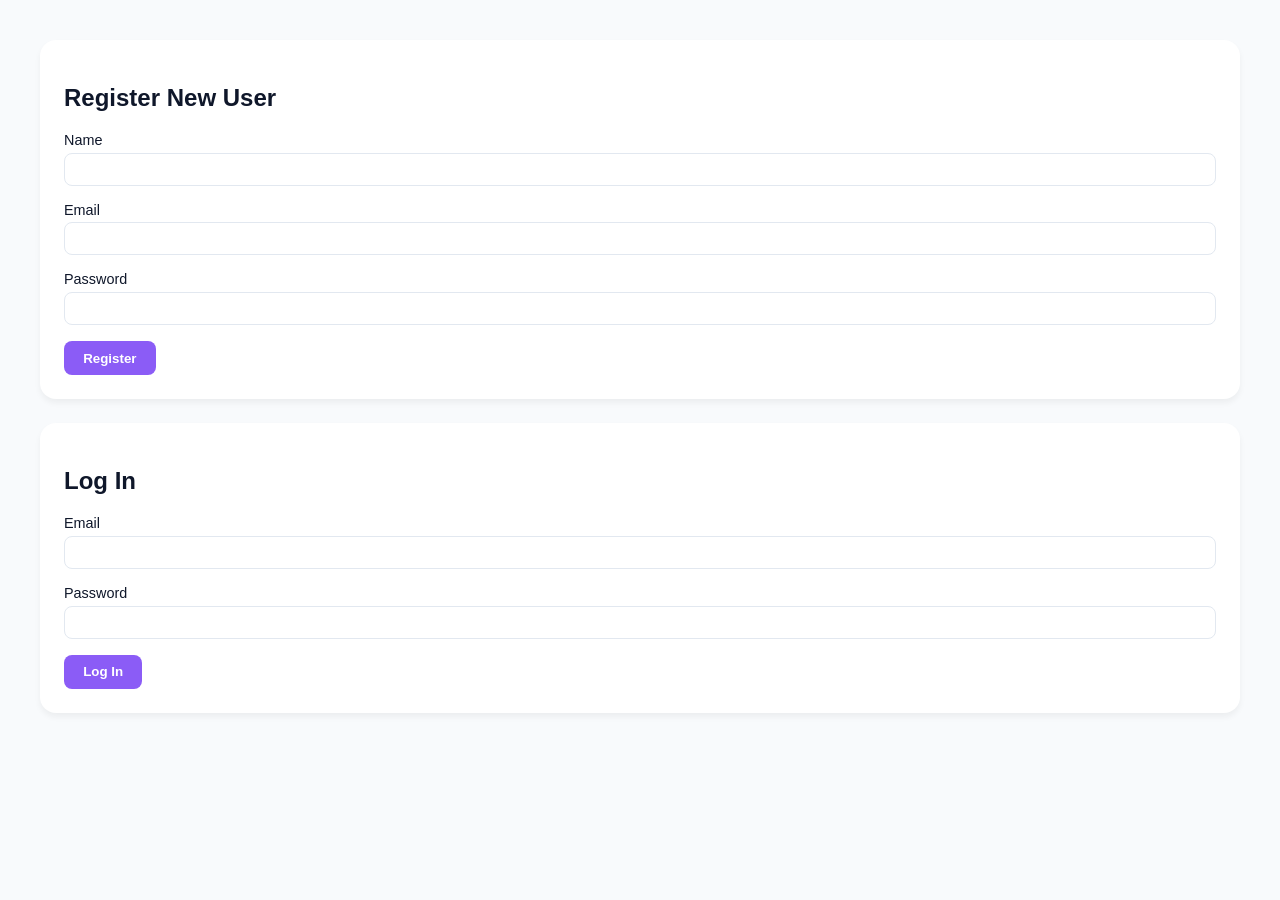
<file: test_auth.html>
<!DOCTYPE html>
<html lang="en">
<head>
    <meta charset="UTF-8">
    <meta name="viewport" content="width=device-width, initial-scale=1.0">
    <title>Test Authentication</title>
    <style>
        body { font-family: 'Poppins', sans-serif; padding: 2rem; background: #f8fafc; color: #0f172a; }
        .card { background: white; padding: 1.5rem; border-radius: 16px; margin-bottom: 1.5rem; box-shadow: 0 4px 6px rgba(0,0,0,0.05); }
        .form-group { margin-bottom: 1rem; }
        label { display: block; margin-bottom: 0.3rem; font-weight: 500; font-size: 0.9rem; }
        input { width: 100%; padding: 0.5rem; border: 1px solid #e2e8f0; border-radius: 8px; box-sizing: border-box; }
        button { background: #8b5cf6; color: white; border: none; padding: 0.6rem 1.2rem; border-radius: 8px; font-weight: 600; cursor: pointer; }
        button:hover { background: #7c3aed; }
    </style>
</head>
<body>

    <div class="card">
        <h2>Register New User</h2>
        <form action="auth.php?action=register" method="POST">
            <div class="form-group">
                <label>Name</label>
                <input type="text" name="name" required>
            </div>
            <div class="form-group">
                <label>Email</label>
                <input type="email" name="email" required>
            </div>
            <div class="form-group">
                <label>Password</label>
                <input type="password" name="password" required>
            </div>
            <button type="submit">Register</button>
        </form>
    </div>

    <div class="card">
        <h2>Log In</h2>
        <form action="auth.php?action=login" method="POST">
            <div class="form-group">
                <label>Email</label>
                <input type="email" name="email" required>
            </div>
            <div class="form-group">
                <label>Password</label>
                <input type="password" name="password" required>
            </div>
            <button type="submit">Log In</button>
        </form>
    </div>

</body>
</html>
</file>
